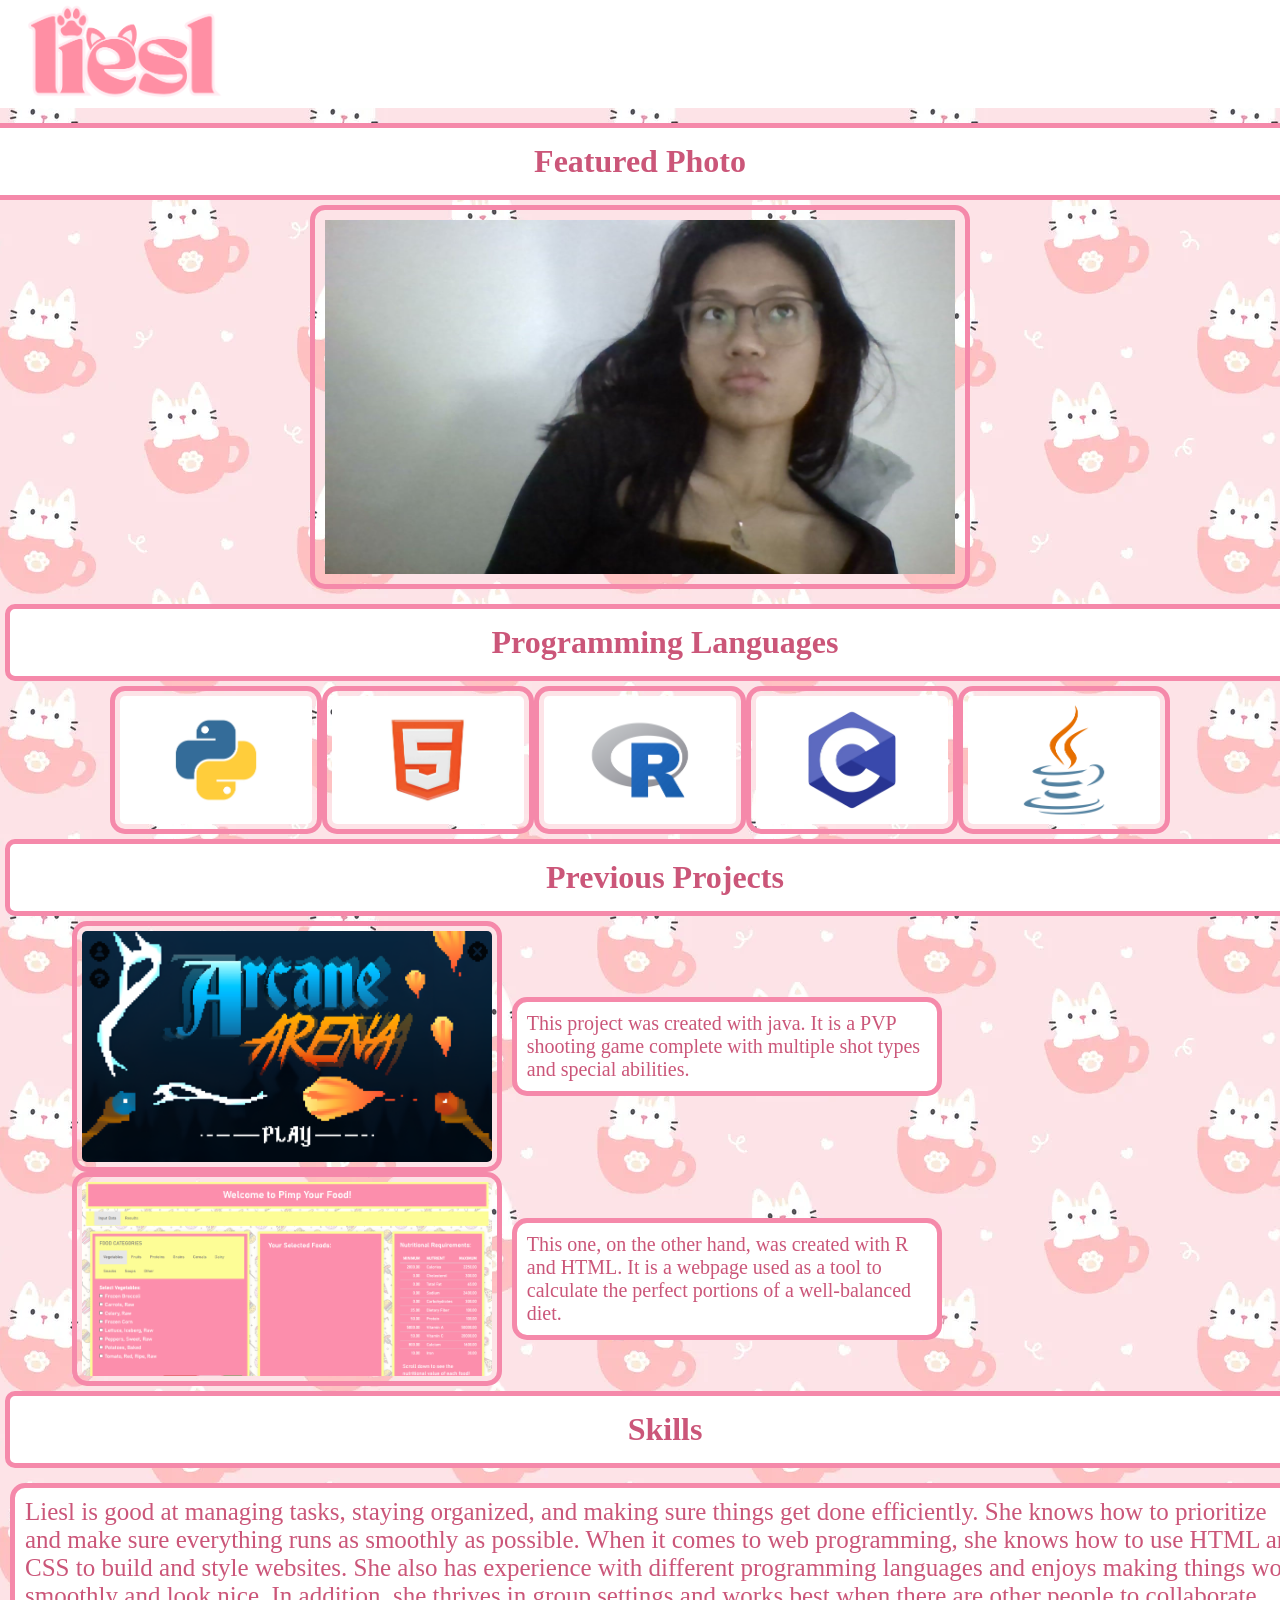
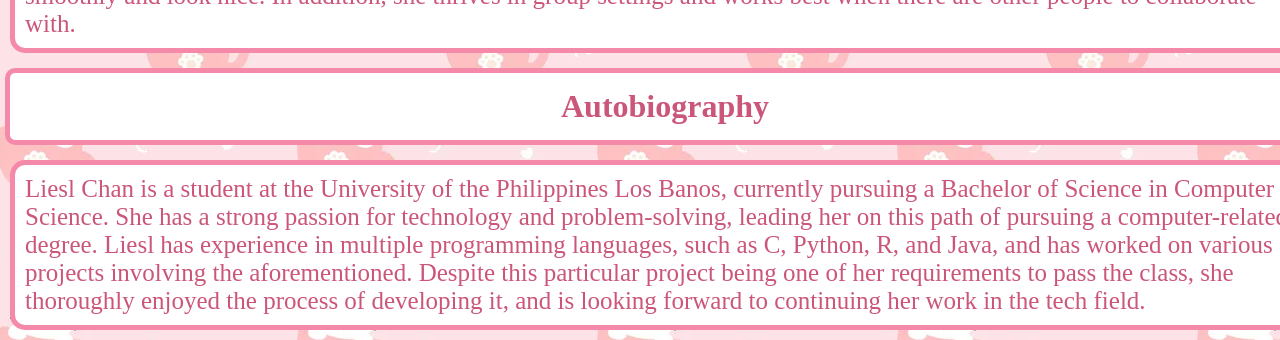
<file: index.html>
<!DOCTYPE html>
<html lang="en">
<head>
  <meta charset="UTF-8">
  <meta name="viewport" content="width=device-width, initial-scale=1.0">
  <title>Liesl's Portfolio</title>
  <link rel="stylesheet" href="./ChanWebpage.css">
</head>
<body>
  <div class="topnav">
    <img src="images/lieslLogo.png" alt="Logo" class="logo">
  </div>
  <div class="featured">
    <h1>Featured Photo</h1>
    <img src="images/lieslphoto.jpeg" alt="liesl" style="width: 50%; border: 5px solid#F589AA; border-radius: 15px; padding: 10px;">
  </div>
  <h1>Programming Languages</h1>
  <div class="languages">
    <img src="images/python.png" alt="python", class="language">
    <img src="images/html.png" alt="html", class="language">
    <img src="images/r.png" alt="r", class="language">
    <img src="images/c.png" alt="c", class="language">
    <img src="images/java.png" alt="javascript", class="language">
  </div>
  <h1>Previous Projects</h1>
  <div class="projs">
    <img src="images/javaproj.png" alt="c", class="project">
    <div class="box"> 
      This project was created with java. It is a PVP shooting game complete with multiple shot types and special abilities. 
    </div>
    <img src="images/rproj.png" alt="javascript", class="project">
    <div class="box"> 
      This one, on the other hand, was created with R and HTML. It is a webpage used as a tool to calculate the perfect portions of a well-balanced diet. 
    </div>
  </div>
  <h1>Skills</h1>
  <div class="skills">
    <div class="otherbox"> 
      Liesl is good at managing tasks, staying organized, and making sure things get done efficiently. She knows how to prioritize and make sure everything runs as smoothly as possible.  
      When it comes to web programming, she knows how to use HTML and CSS to build and style websites. She also has experience with different programming languages and enjoys making things work smoothly and look nice. 
      In addition, she thrives in group settings and works best when there are other people to collaborate with.
    </div>
  </div>
  <h1>Autobiography</h1>
  <div class="autobiography">
    <div class="otherotherbox"> 
      Liesl Chan is a student at the University of the Philippines Los
Banos, currently pursuing a Bachelor of Science in Computer Science.
She has a strong passion for technology and problem-solving, leading
her on this path of pursuing a computer-related degree. Liesl has
experience in multiple programming languages, such as C, Python, R,
and Java, and has worked on various projects involving the
aforementioned. Despite this particular project being one of her
requirements to pass the class, she thoroughly enjoyed the process of
developing it, and is looking forward to continuing her work in the tech
field. 
    </div>
  </div>
</body>
</html>
</file>
<file: ChanWebpage.css>
.topnav {
  background-color: #ffffff;
  overflow: hidden;
  font-size: 30px;
  height: 12%;
  font-family: Bahnschrift;
  margin: 0;
  padding: 0;
}

body {
  background-image: url('images/bg.jpg'); 
  background-position: center; 
  margin: 0; 
  padding: 0;
  height: 100vh; 
}

.logo {
  height: 12%; 
  position: absolute; 
  left: 10px; 
}

h1 {
  font-family: Bahnschrift;
  color: #cb5679;
  background-color: #ffffff; 
  border: 5px solid #F589AA;
  padding: 15px;
  text-align: center;
  border-radius: 10px;
  display: inline-block;
  margin: 5px; 
  width: 100%;
}

.featured {
  display: flex;
  flex-direction: column;
  justify-content: center; 
  align-items: center; 
  margin: 5px;
  padding: 5px;
}

.featured img {
  width: 50%;
  border: 5px solid #F589AA;
  border-radius: 15px;
  padding: 5px;
}

/* for languages section */
.languages {
  display: flex;
  justify-content: center;
  align-items: center; 
}

/* formatting images in languages section */
.language {
  width: 15%;
  border: 5px solid #F589AA;
  border-radius: 15px;
  padding: 5px;
}

/* for project section */
.projs{
  display: flex;
  flex-wrap: wrap; 
  width: 80%;
  justify-content: center; 
  align-items: center; 
}

/* formatting images in project section */
.project {
  width: 40%;
  border: 5px solid #F589AA;
  border-radius: 15px;
  padding: 5px;
}

/* for descriptions in project section */
.box {
  color: #cb5679;
  font-size: 20px;
  width: 400px;
  display: inline-block;
  background-color: white;
  border: 5px solid #F589AA;
  border-radius: 15px;
  padding: 10px;
  margin: 10px;
  font-family: Bahnschrift;
}

/* for skills section */
.otherbox {
  color: #cb5679;
  width: 100%;
  display: inline-block;
  background-color: white;
  border: 5px solid #F589AA;
  border-radius: 15px;
  padding: 10px;
  margin: 10px;
  font-size: 25px;
  font-family: Bahnschrift;
}

/* for autobiography section */
.otherotherbox {
  color: #cb5679;
  width: 100%;
  display: inline-block;
  background-color: white;
  border: 5px solid #F589AA;
  border-radius: 15px;
  padding: 10px;
  margin: 10px;
  font-size: 25px;
  font-family: Bahnschrift;
}
</file>
